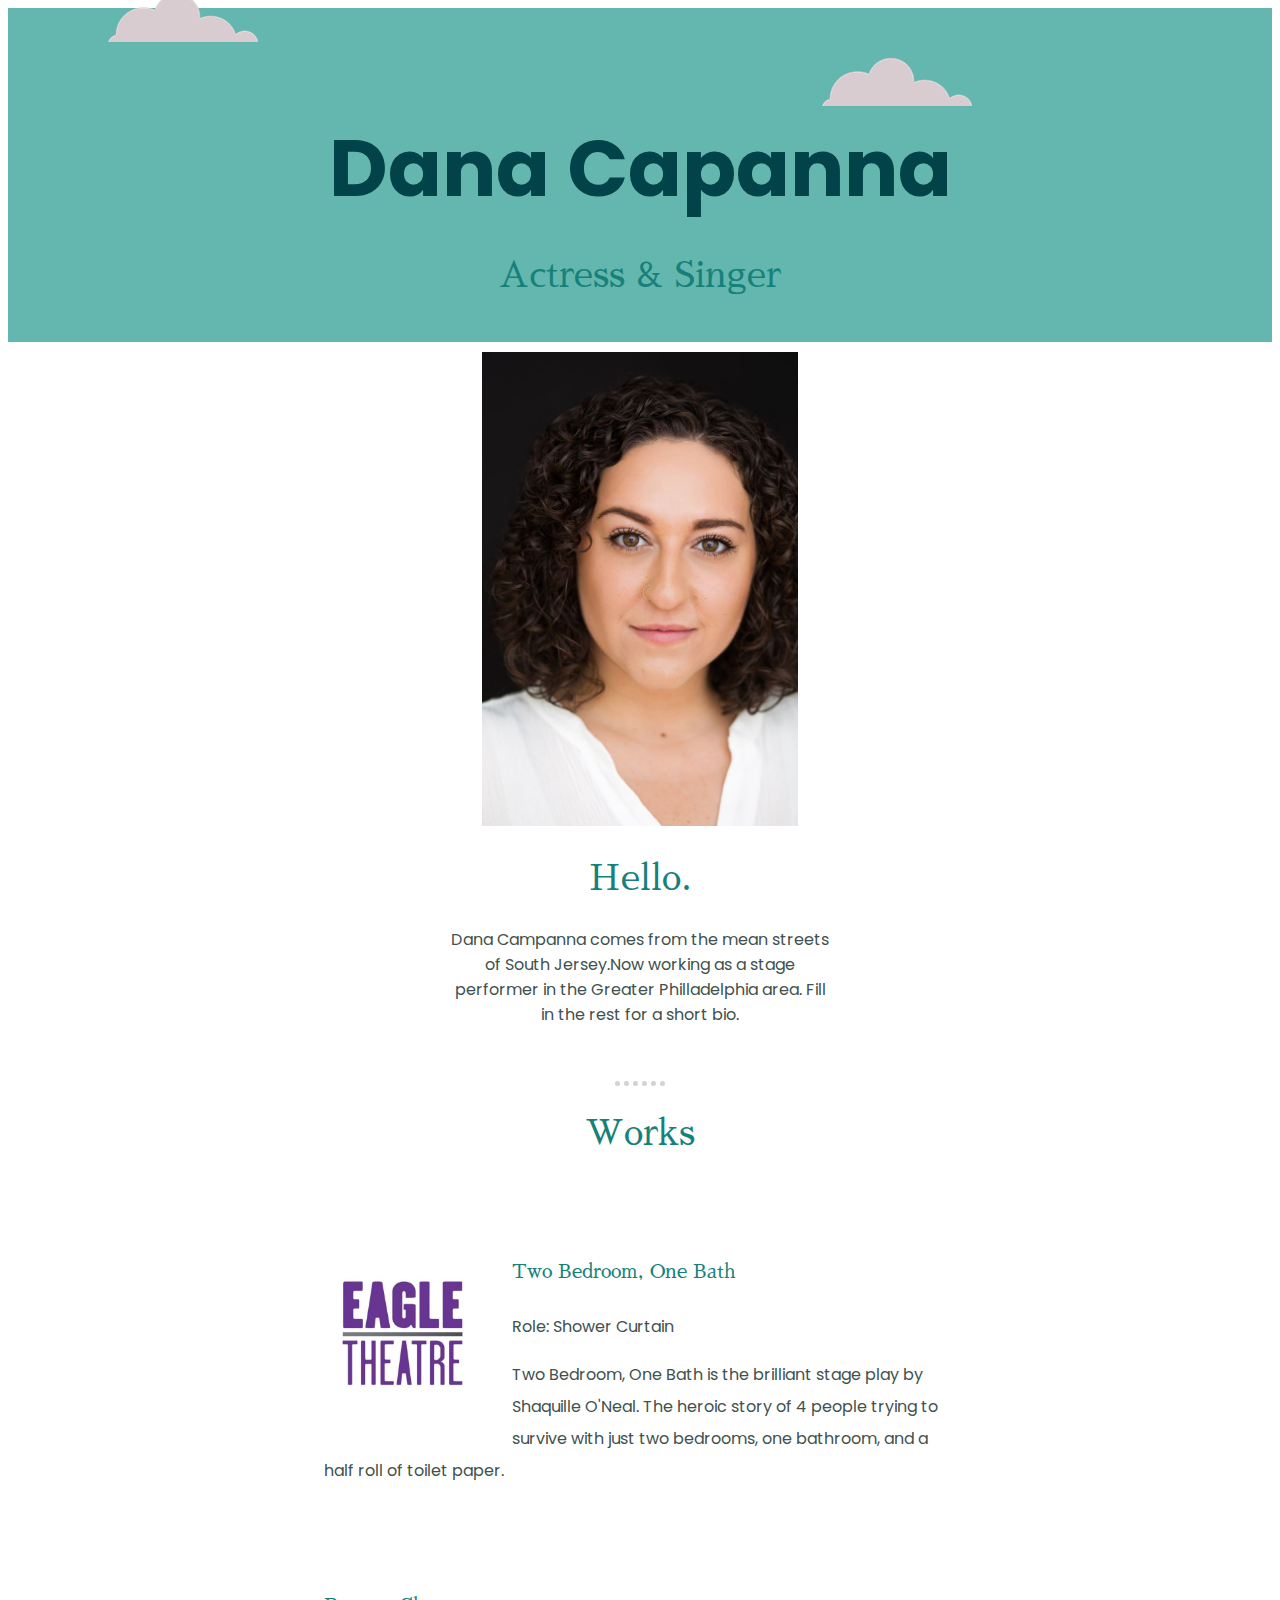
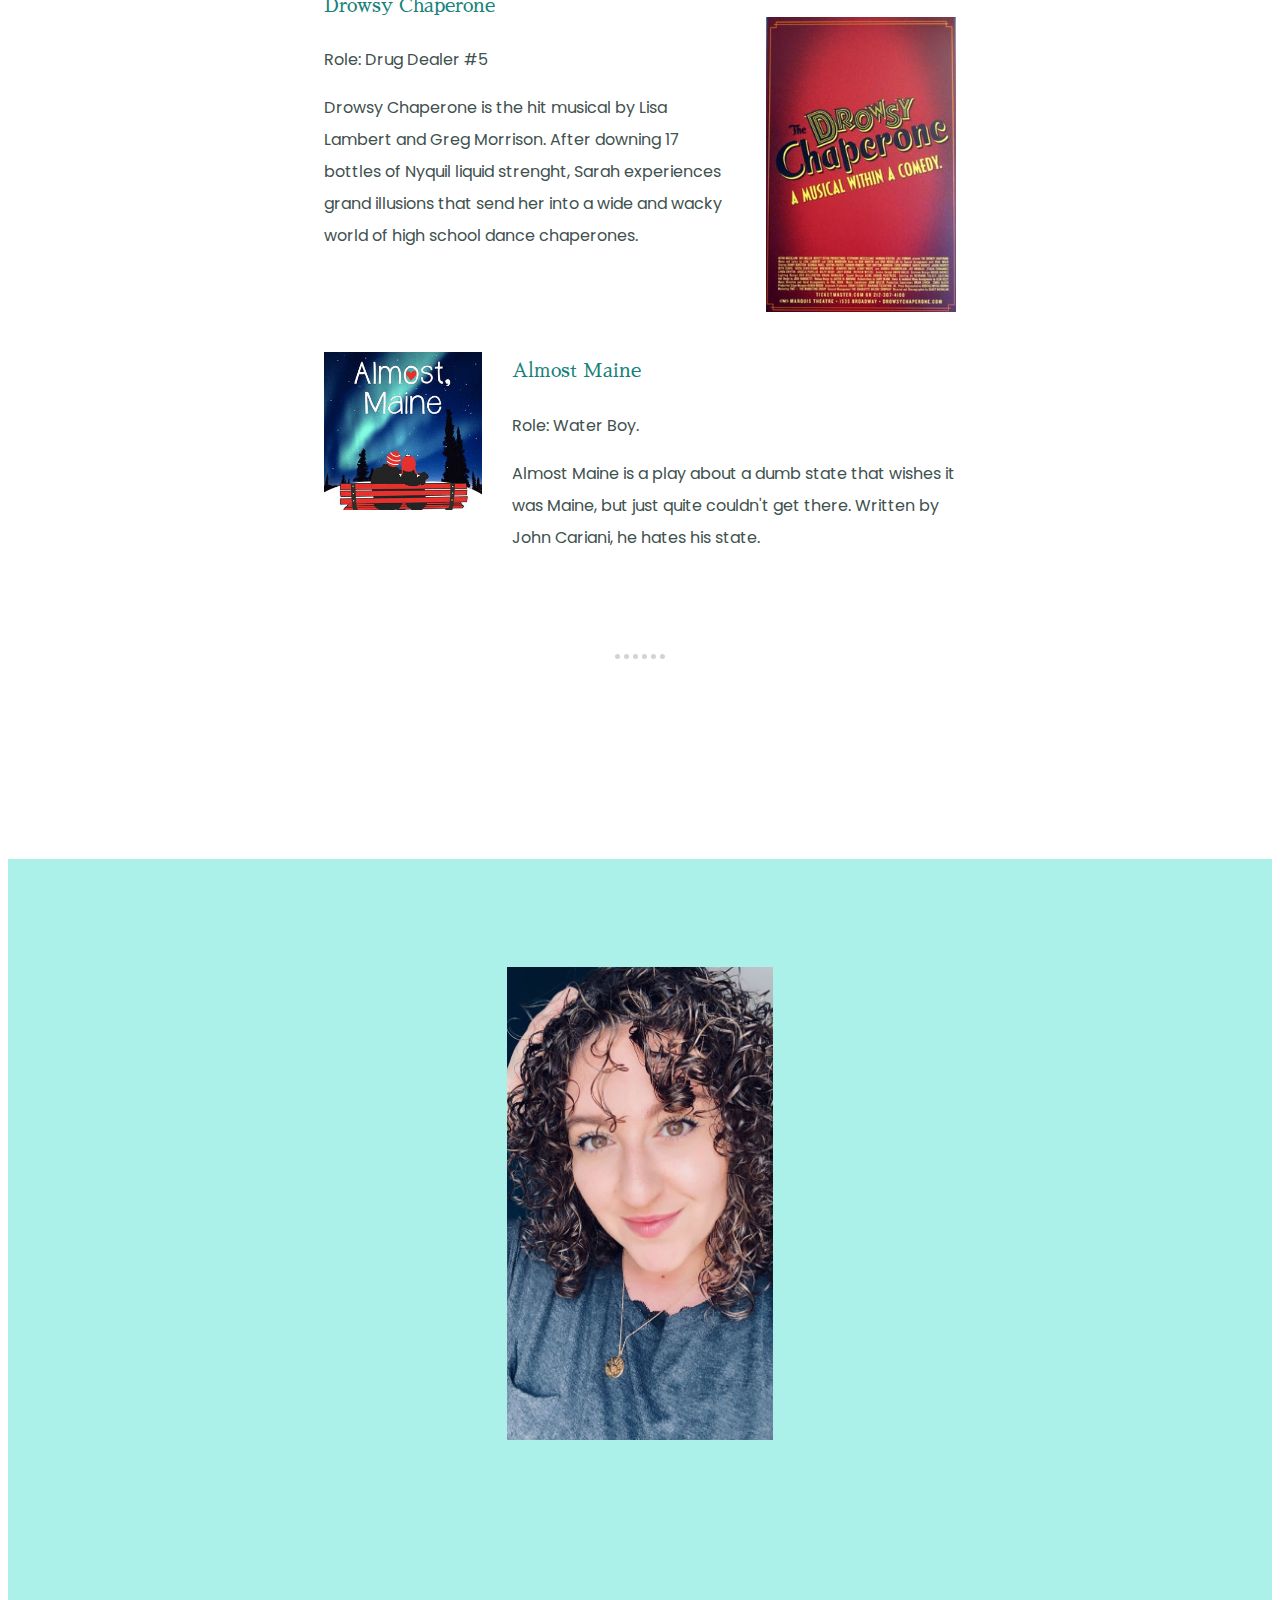
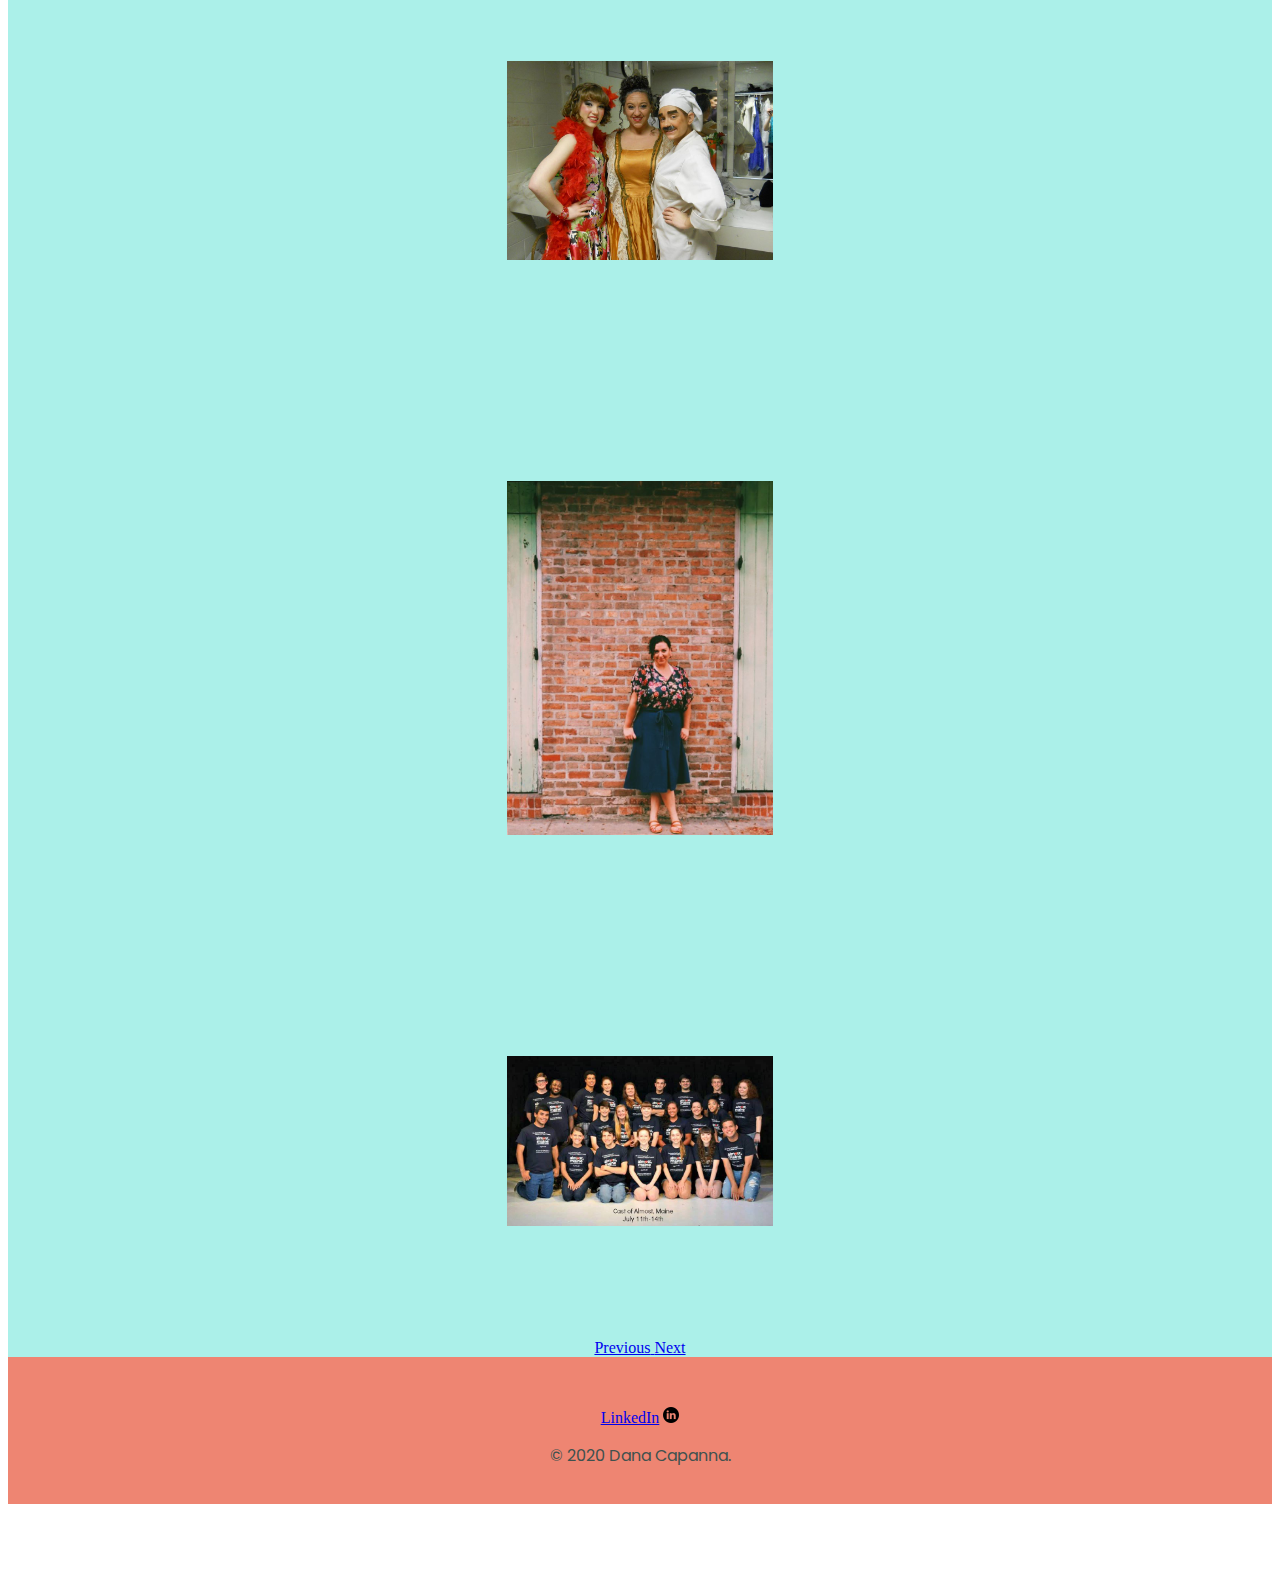
<file: index.html>
<!DOCTYPE html>

    <head>
        <meta charset="utf-8">
        <meta http-equiv="X-UA-Compatible" content="IE=edge">
        <title>Dana Capanna</title>
        <meta name="description" content="">
        <meta name="viewport" content="width=device-width, initial-scale=1">
        <link rel="stylesheet" href="https://stackpath.bootstrapcdn.com/bootstrap/4.5.0/css/bootstrap.min.css"
        integrity="sha384-9aIt2nRpC12Uk9gS9baDl411NQApFmC26EwAOH8WgZl5MYYxFfc+NcPb1dKGj7Sk" crossorigin="anonymous">
      <script src="https://code.jquery.com/jquery-3.5.1.slim.min.js"
        integrity="sha384-DfXdz2htPH0lsSSs5nCTpuj/zy4C+OGpamoFVy38MVBnE+IbbVYUew+OrCXaRkfj" crossorigin="anonymous">
      </script>
      <script src="https://cdn.jsdelivr.net/npm/popper.js@1.16.0/dist/umd/popper.min.js"
        integrity="sha384-Q6E9RHvbIyZFJoft+2mJbHaEWldlvI9IOYy5n3zV9zzTtmI3UksdQRVvoxMfooAo" crossorigin="anonymous">
      </script>
      <script src="https://stackpath.bootstrapcdn.com/bootstrap/4.5.0/js/bootstrap.min.js"
        integrity="sha384-OgVRvuATP1z7JjHLkuOU7Xw704+h835Lr+6QL9UvYjZE3Ipu6Tp75j7Bh/kR0JKI" crossorigin="anonymous">
      </script>
        <link rel="stylesheet" href="css/styles.css">
        <link rel="icon" href="favicon-32x32.png">
        
        <link href="https://fonts.googleapis.com/css?family=Charm|Poppins|Sawarabi+Mincho&display=swap" rel="stylesheet">
        <link href="https://fonts.googleapis.com/css2?family=Antic+Slab&family=Hind+Siliguri:wght@400;500&family=Mulish&family=Roboto+Slab:wght@300;400&display=swap" rel="stylesheet">     </head>


    <body>
        <div class="top-container">
            <img class="topcloud" src="images/cloud.png" alt="cloud-img">
            <h1>Dana Capanna</h1>
            <h2>Actress & Singer</h2> 
            <img class="bottomcloud" src="images/cloud.png" alt="cloud-img">
            <br>
        </div>
        <div class="middle-container">
            
            <div class="profile">
                <img  class="headshot" src="images/dana1.jpg" alt="headshot">
              <h2>Hello.</h2>
              <p class="intro">Dana Campanna comes from the mean streets of South Jersey.Now working as a stage performer in the Greater Philladelphia area. Fill in the rest for a short bio. 
              </p>
            </div>
            <br><br>
            <hr class="dot">
            <div class="Work">
              <h2>Works</h2>
              <div class="skill-row">
                <img class="eagle" src="images/eagle.jpg" alt="Eagle Theater">
                <h3>Two Bedroom, One Bath</h3>
                <p>Role: Shower Curtain</p>
                <p>Two Bedroom, One Bath is the brilliant stage play by Shaquille O'Neal.
                  The heroic story of 4 people trying to survive with just two bedrooms, one bathroom, and a half 
                  roll of toilet paper. 
                </p>
              </div>
              <div class="skill-row">
                <img class="music" src="images/drowsy2.jpg" alt="Drowsy Chaperone">
                <h3>Drowsy Chaperone</h3>
                <p>Role: Drug Dealer #5</p>
                <p>Drowsy Chaperone is the hit musical by Lisa Lambert and Greg Morrison.
                   After downing 17 bottles of Nyquil liquid strenght, Sarah experiences grand illusions
                  that send her into a wide and wacky world of high school dance chaperones.</p>
              </div>
              <div class="skill-row">
                <img class="eagle" src="images/maine.jpg" alt="Almost Maine">
                <h3>Almost Maine</h3>
                <p>Role: Water Boy.</p>
                <p>Almost Maine is a play about a dumb state that wishes it was Maine, but just quite couldn't get there.
                   Written by John Cariani, he hates his state.</p>
              </div>
                <hr class="dot">
                 
          <section id="testimonials">
            <div id="testimonial-carousel" class="carousel slide" data-ride="false">
              <div class="carousel-inner">
                <div class="carousel-item active">
                  <img class="testimonial-image" src="images/dana2.jpg" alt="headshot">
                  
                </div>
        
                <div class="carousel-item">
                  <img class="testimonial-image" src="images/dana3.jpg" alt="lady-profile">
                </div>
        
                <div class="carousel-item">
                  <img class="testimonial-image" src="images/dana4.jpg" alt="pheadshots">
                  
                </div>
                <div class="carousel-item">
                  <img class="testimonial-image" src="images/almostMaine.jpg" alt="Almost Maine">
                </div>
              </div>
              <a class="carousel-control-prev" href="#testimonial-carousel" role="button" data-slide="prev">
                <span class="carousel-control-prev-icon" aria-hidden="true"></span>
                <span class="sr-only">Previous</span>
              </a>
        
              <a class="carousel-control-next" href="#testimonial-carousel" role="button" data-slide="next">
                <span class="carousel-control-next-icon" aria-hidden="true"></span>
                <span class="sr-only">Next</span>
              </a>
            </div>
        

         
          <div class="bottom-container">
            <a class="footer-link" href="https://www.linkedin.com/">LinkedIn</a>
            <a class="footer-link" href="https://twitter.com/"> <img src="images/linkedin.png" alt="linkedin"></a>
            <p>© 2020 Dana Capanna.</p>
          </div>

    </body>
</html>
</file>
<file: css/styles.css>
body{
 
    text-align: center;

}
h1{
    margin: 0 auto;
    margin-top: 50px auto 0 auto;
    font-family: 'Poppins', sans-serif;
    font-size: 5rem;
    color: #024249;
}
p{

    font-family: 'Poppins', sans-serif;
    color: #40514E;
    padding: 0;
}
h2{

    font-family: 'Sawarabi Mincho', sans-serif;
    font-size: 2.2rem;
    color: #16817a;
    font-weight: normal;
}
h3{

    font-family: 'Sawarabi Mincho', sans-serif;
    font-size: 1.2rem;
    color: #16817a;
    font-weight: normal;
}
.skill-row{
width: 50%;
margin: 100px auto 100px auto;
text-align: left;
line-height: 2;
}

.profile{
  
}
.top-container{
    background-color: #63b7af;
    margin-top: 0;
    margin-left: 0;
    position: relative;
    padding-top: 100px;
}
.middle-container{
    padding-top: 10px;
    padding-bottom: 50px;
    margin-bottom: 30px;


}
.bottom-container{
    margin-top: 0;
    margin-left: 0;
    margin-right: 0;
    padding: 50px 0px  20px;
    background-color: #ee8572;

}
.headshot{

    width: 25%;
}
hr.dot{
border-top: 5px dotted lightgray;
border-bottom: none;
border-left: none;
border-right: none;
margin-left: 48%;
margin-right: 48%;
text-align: center;
}
.intro{
    width: 30%;
    margin: auto;
    padding-bottom: 10px;

}
.eagle{
    width: 25%;
    float: left;
    padding-right: 30px;
    padding-bottom: 20px;
}
.music{
    width: 30%;
    float: right;
    padding-left: 30px;
    padding-top: 30px;
    padding-bottom: 40px;
}
.bottomcloud{
    position: absolute;
    left: 100px;
    bottom: 300px;
}
.topcloud{
    position: absolute;
    right:300px;
    top: 50px;
}
.BUTTON_KNF {
    background: #abf0e9;
    background-image: -webkit-linear-gradient(top,  #abf0e9,  #abf0e9);
    background-image: -moz-linear-gradient(top, #abf0e95, #abf0e9);
    background-image: -ms-linear-gradient(top,  #abf0e9,  #abf0e9);
    background-image: -o-linear-gradient(top,  #abf0e9,  #abf0e9);
    background-image: linear-gradient(to bottom,  #abf0e9,  #abf0e9);
    -webkit-border-radius: 20px;
    -moz-border-radius: 20px;
    border-radius: 20px;
    color: #FFFFFF;
    font-family: sans-serif;
    font-size: 25px;
    font-weight: 100;
    padding: 27px;
    box-shadow: 1px 1px 20px 0px #000000;
    -webkit-box-shadow: 1px 1px 20px 0px #000000;
    -moz-box-shadow: 1px 1px 20px 0px #000000;
    text-shadow: 1px 1px 20px #000000;
    border: solid #337FED 1px;
    text-decoration: none;
    display: inline-block;
    cursor: pointer;
    text-align: center;
 }
 
 .BUTTON_KNF:hover {
    border: solid #337FED 1px;
    background: #1E62D0;
    background-image: -webkit-linear-gradient(top, #1E62D0, #3D94F6);
    background-image: -moz-linear-gradient(top, #1E62D0, #3D94F6);
    background-image: -ms-linear-gradient(top, #1E62D0, #3D94F6);
    background-image: -o-linear-gradient(top, #1E62D0, #3D94F6);
    background-image: linear-gradient(to bottom, #1E62D0, #3D94F6);
    -webkit-border-radius: 20px;
    -moz-border-radius: 20px;
    border-radius: 20px;
    text-decoration: none;
 }

 /* Testimonial Section */
#testimonials {

    text-align: center;
    background-color: #abf0e9;
    color: #63b7af;
margin-top: 200px;
}

.testimonial-image {
    width: 30%;
    margin: 20px;

}

.carousel-item {
    padding: 7% 15%;

}
.carousel-control-next-icon {
    background-color: #63b7af;

  }
  .carousel-control-prev-icon {
    background-color: #63b7af;

  }
</file>
